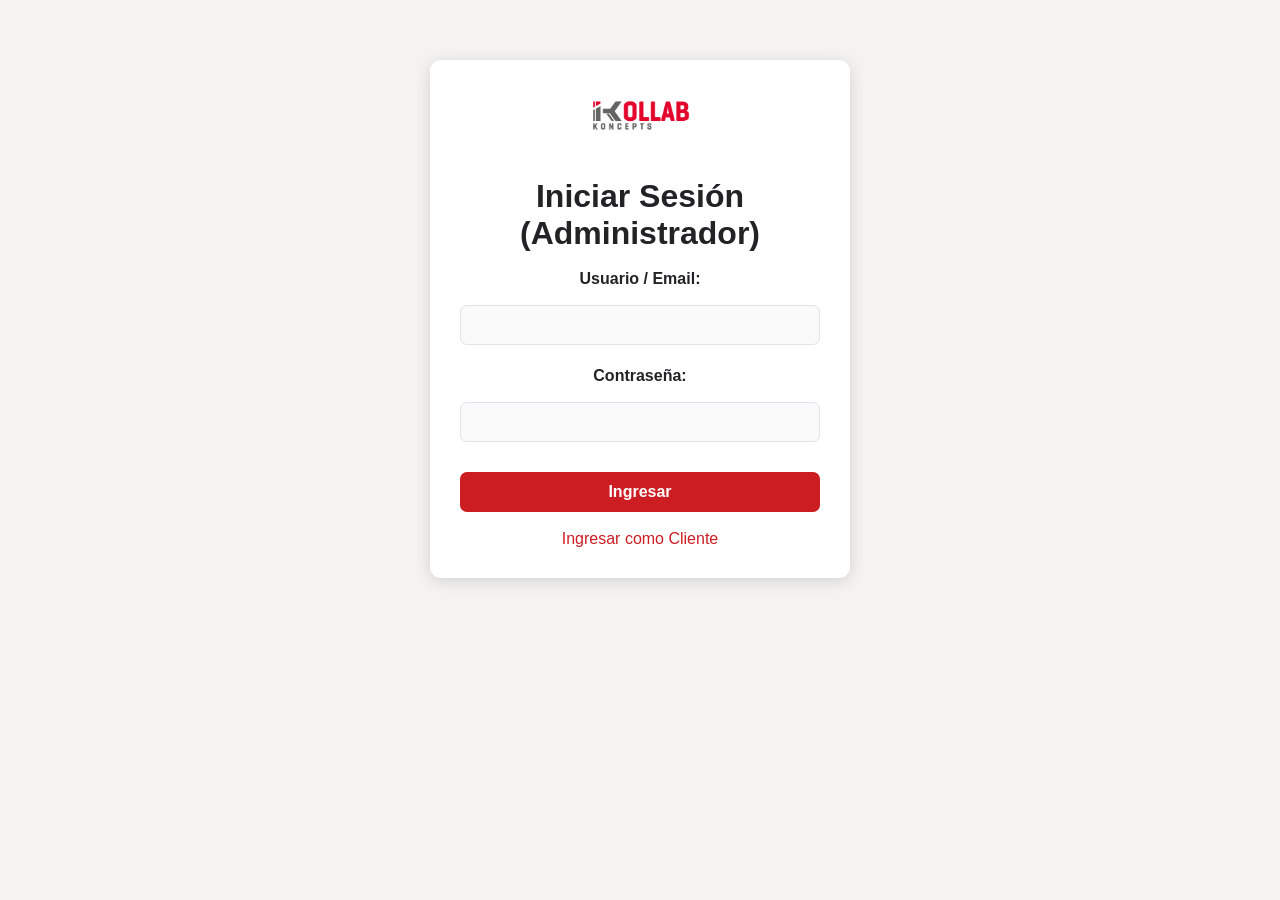
<file: .vscode/index.html>
<!DOCTYPE html>
<html lang="es">
<head>
<meta charset="UTF-8">
<title>Login - Administrador</title>
<link rel="stylesheet" href="style.css">
</head>
<body>
<div class="login-container">
    <img class="login-logo" src="logo/logo.png" alt="Logo Kollab Koncepts">
    <h1>Iniciar Sesión (Administrador)</h1>
    <form onsubmit="window.location='admin.html'; return false;">
        <label>Usuario / Email:</label>
        <input type="text" required>
        <label>Contraseña:</label>
        <input type="password" required>
        <button type="submit" style="width:100%;margin-top:.5em;">Ingresar</button>
    </form>
    <a href="login-cliente.html">Ingresar como Cliente</a>
</div>
</body>
</html>
</file>
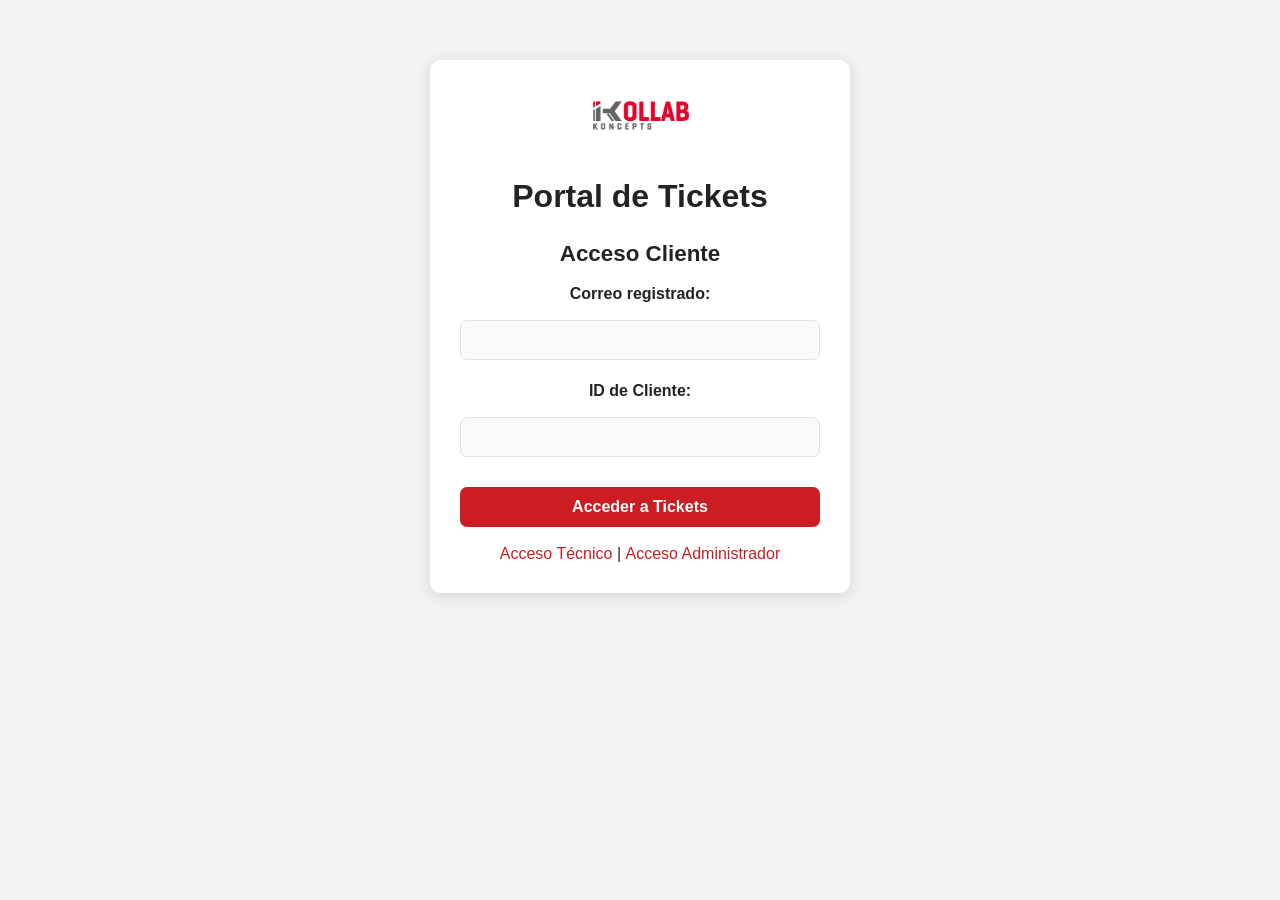
<file: frontend/index.html>
<!DOCTYPE html>
<html lang="es">
<head>
    <meta charset="UTF-8">
    <title>Portal de Tickets</title>
    <link rel="stylesheet" href="style.css">
</head>
<body>
    <div class="login-container">
        <img class="login-logo" src="logo/logo.png" alt="Logo Kollab Koncepts">
        <h1>Portal de Tickets</h1>

        <div>
            <h2>Acceso Cliente</h2>
            <form onsubmit="window.location='cliente-tickets.html'; return false;">
                <label>Correo registrado:</label>
                <input type="email" required>

                <label>ID de Cliente:</label>
                <input type="text" required>

                <button type="submit" style="width:100%;margin-top:.5em;">Acceder a Tickets</button>
            </form>
        </div>

        <div style="margin-top:15px;">
            <a href="login-tecnico.html">Acceso Técnico</a> |
            <a href="login-admin.html">Acceso Administrador</a>
        </div>
    </div>
</body>
</html>
</file>
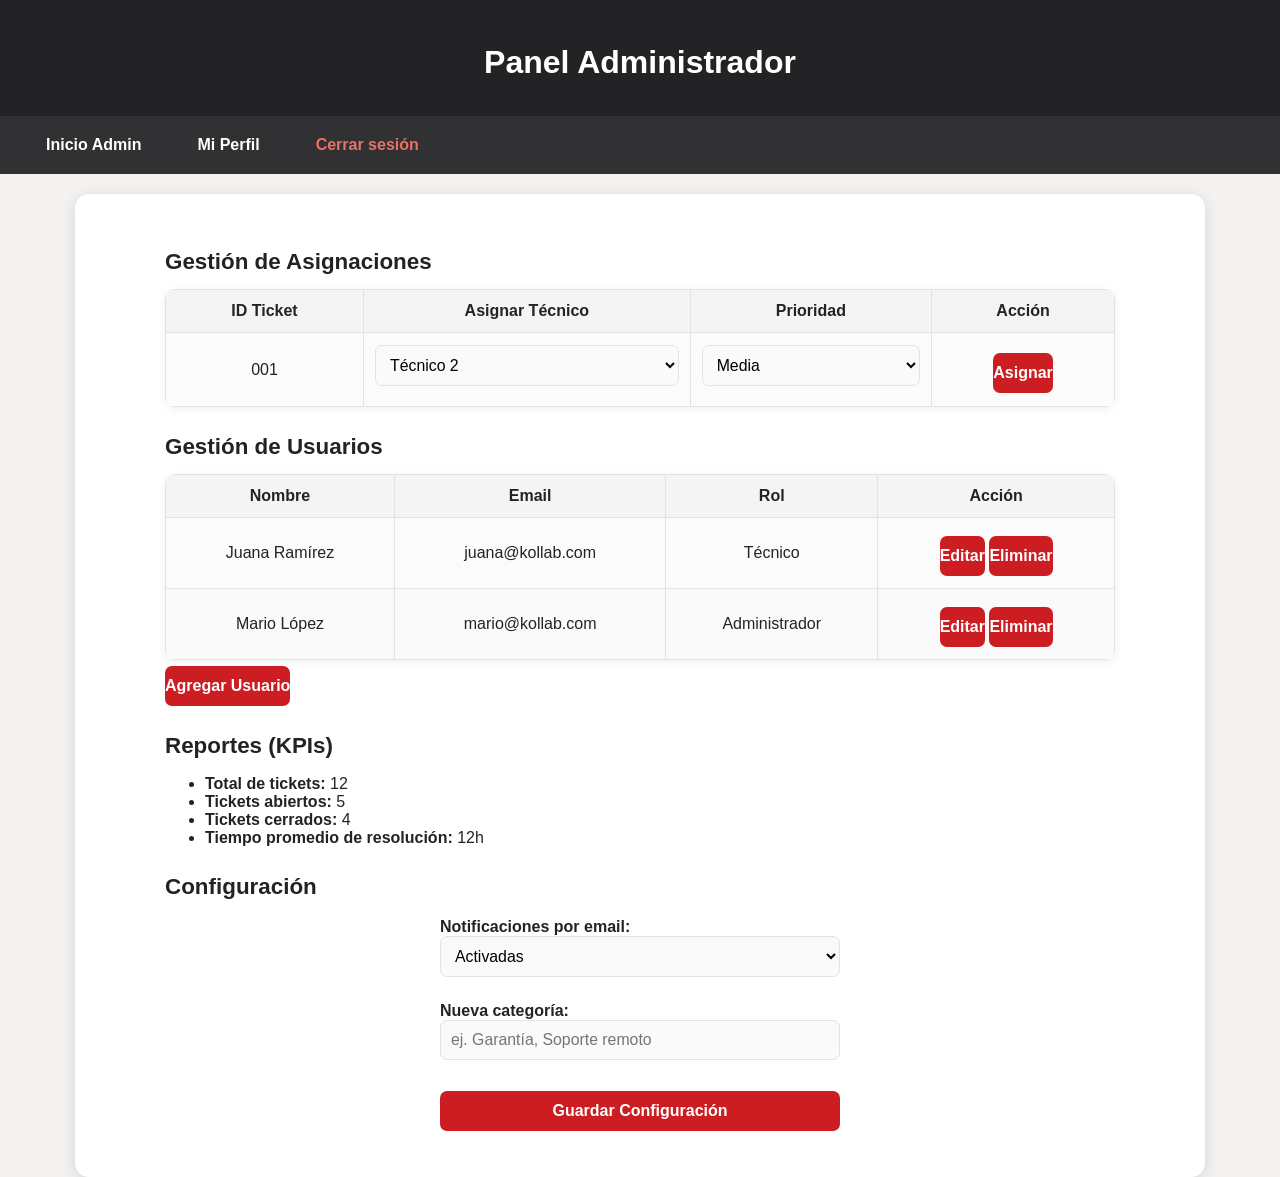
<file: .vscode/admin.html>
<!DOCTYPE html>
<html lang="es">
<head>
<meta charset="UTF-8">
<title>Panel Administrador</title>
<link rel="stylesheet" href="style.css">
</head>
<body>
<header><h1>Panel Administrador</h1></header>
<nav>
<a href="admin.html">Inicio Admin</a>
<a href="perfil-admin.html">Mi Perfil</a>
<a href="login-admin.html" style="float:right;color:#ec7063;">Cerrar sesión</a>
</nav>
<main>
    <!-- 1. Asignar y gestionar casos -->
    <h2>Gestión de Asignaciones</h2>
    <table>
        <tr>
            <th>ID Ticket</th>
            <th>Asignar Técnico</th>
            <th>Prioridad</th>
            <th>Acción</th>
        </tr>
        <tr>
            <td>001</td>
            <td>
                <select>
                    <option>Técnico 1</option>
                    <option selected>Técnico 2</option>
                </select>
            </td>
            <td>
                <select>
                    <option>Alta</option>
                    <option selected>Media</option>
                    <option>Baja</option>
                </select>
            </td>
            <td><button>Asignar</button></td>
        </tr>
    </table>

    <!-- 2. Administración de usuarios -->
    <h2>Gestión de Usuarios</h2>
    <table>
        <tr>
            <th>Nombre</th><th>Email</th><th>Rol</th><th>Acción</th>
        </tr>
        <tr>
            <td>Juana Ramírez</td>
            <td>juana@kollab.com</td>
            <td>Técnico</td>
            <td>
                <button>Editar</button> 
                <button>Eliminar</button>
            </td>
        </tr>
        <tr>
            <td>Mario López</td>
            <td>mario@kollab.com</td>
            <td>Administrador</td>
            <td>
                <button>Editar</button>
                <button>Eliminar</button>
            </td>
        </tr>
    </table>
    <button>Agregar Usuario</button>

    <!-- 3. Reportes/KPI -->
    <h2>Reportes (KPIs)</h2>
    <ul>
        <li><b>Total de tickets:</b> 12</li>
        <li><b>Tickets abiertos:</b> 5</li>
        <li><b>Tickets cerrados:</b> 4</li>
        <li><b>Tiempo promedio de resolución:</b> 12h</li>
        <!-- Más métricas según lo necesites -->
    </ul>

    <!-- 4. Configuración de notificaciones/categorías -->
    <h2>Configuración</h2>
    <form>
        <label>Notificaciones por email:
            <select>
                <option>Activadas</option>
                <option>Desactivadas</option>
            </select>
        </label>
        <label>Nueva categoría:
            <input type="text" placeholder="ej. Garantía, Soporte remoto">
        </label>
        <button>Guardar Configuración</button>
    </form>
</main>
</body>
</html>
</file>
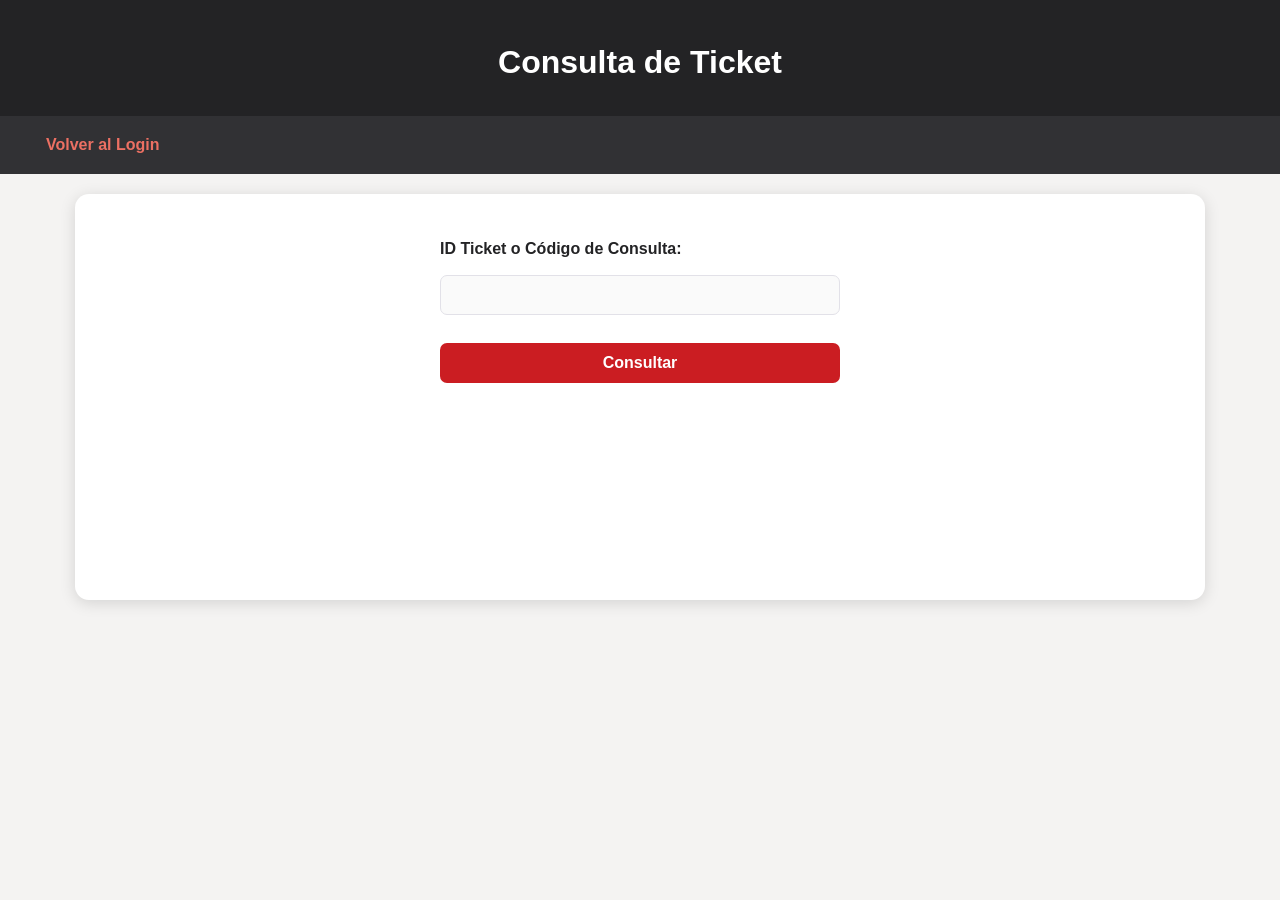
<file: .vscode/consulta-ticket.html>
<!DOCTYPE html>
<html lang="es">
<head>
<meta charset="UTF-8">
<title>Consultar Ticket</title>
<link rel="stylesheet" href="style.css">
</head>
<body>
<header><h1>Consulta de Ticket</h1></header>
<nav>
<a href="login-cliente.html" style="color:#ec7063;">Volver al Login</a>
</nav>
<main>
    <form>
        <label>ID Ticket o Código de Consulta:</label>
        <input type="text" required>
        <button type="submit">Consultar</button>
    </form>
</main>
</body>
</html>
</file>
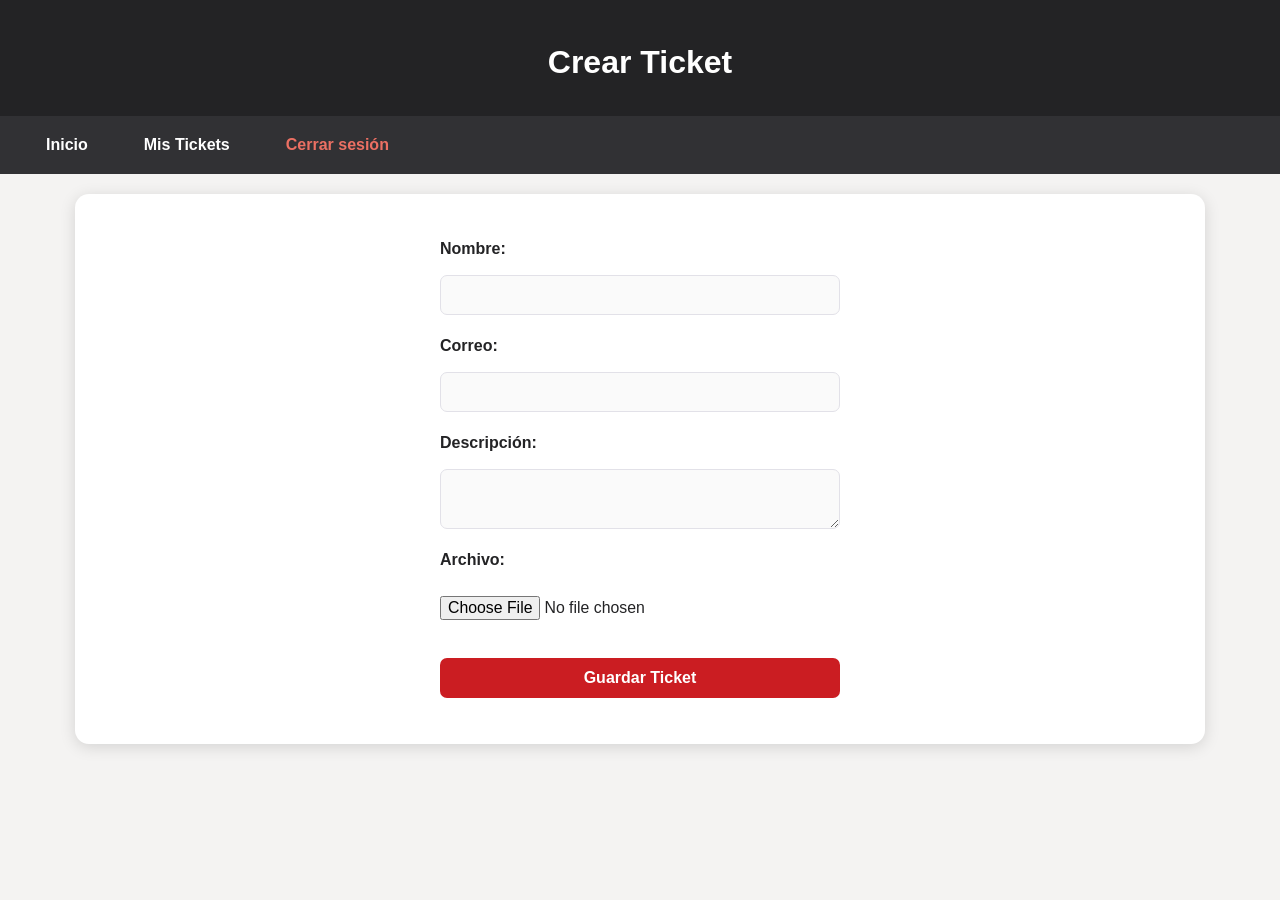
<file: .vscode/crear.html>
<!DOCTYPE html>
<html lang="es">
<head>
<meta charset="UTF-8">
<title>Crear Ticket</title>
<link rel="stylesheet" href="style.css">
</head>
<body>
<header><h1>Crear Ticket</h1></header>
<nav>
<a href="dashboard.html">Inicio</a>
<a href="reportes.html">Mis Tickets</a>
<a href="login-cliente.html" style="float:right;color:#ec7063;">Cerrar sesión</a>
</nav>
<main>
    <form>
        <label>Nombre:</label>
        <input type="text" required>
        <label>Correo:</label>
        <input type="email" required>
        <label>Descripción:</label>
        <textarea required></textarea>
        <label>Archivo:</label>
        <input type="file">
        <button type="submit">Guardar Ticket</button>
    </form>
</main>
</body>
</html>
</file>
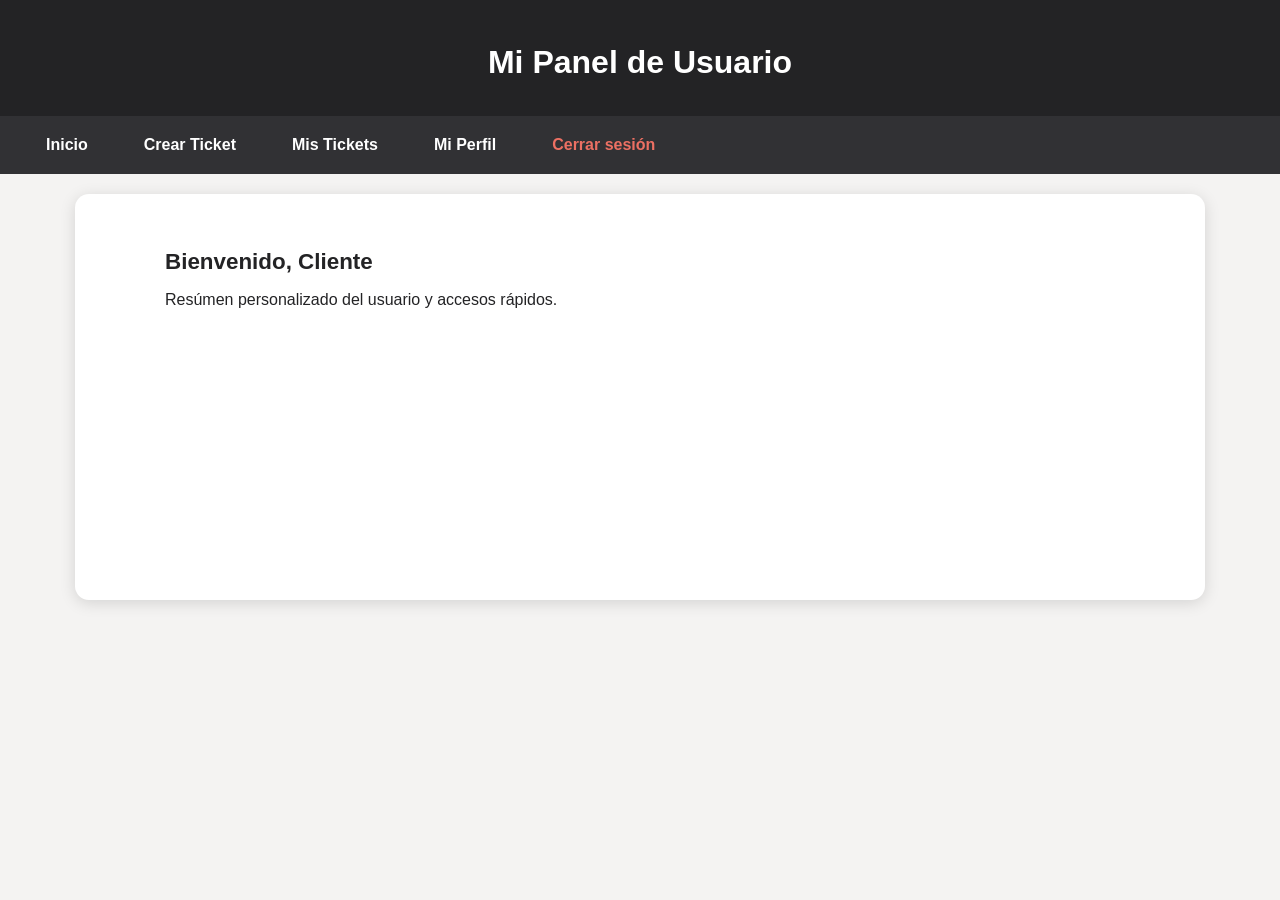
<file: .vscode/dashboard.html>
<!DOCTYPE html>
<html lang="es">
<head>
<meta charset="UTF-8">
<title>Dashboard Cliente</title>
<link rel="stylesheet" href="style.css">
</head>
<body>
<header><h1>Mi Panel de Usuario</h1></header>
<nav>
<a href="dashboard.html">Inicio</a>
<a href="crear.html">Crear Ticket</a>
<a href="reportes.html">Mis Tickets</a>
<a href="perfil-cliente.html">Mi Perfil</a>
<a href="login-cliente.html" style="float:right;color:#ec7063;">Cerrar sesión</a>
</nav>
<main>
    <h2>Bienvenido, Cliente</h2>
    <p>Resúmen personalizado del usuario y accesos rápidos.</p>
</main>
</body>
</html>
</file>
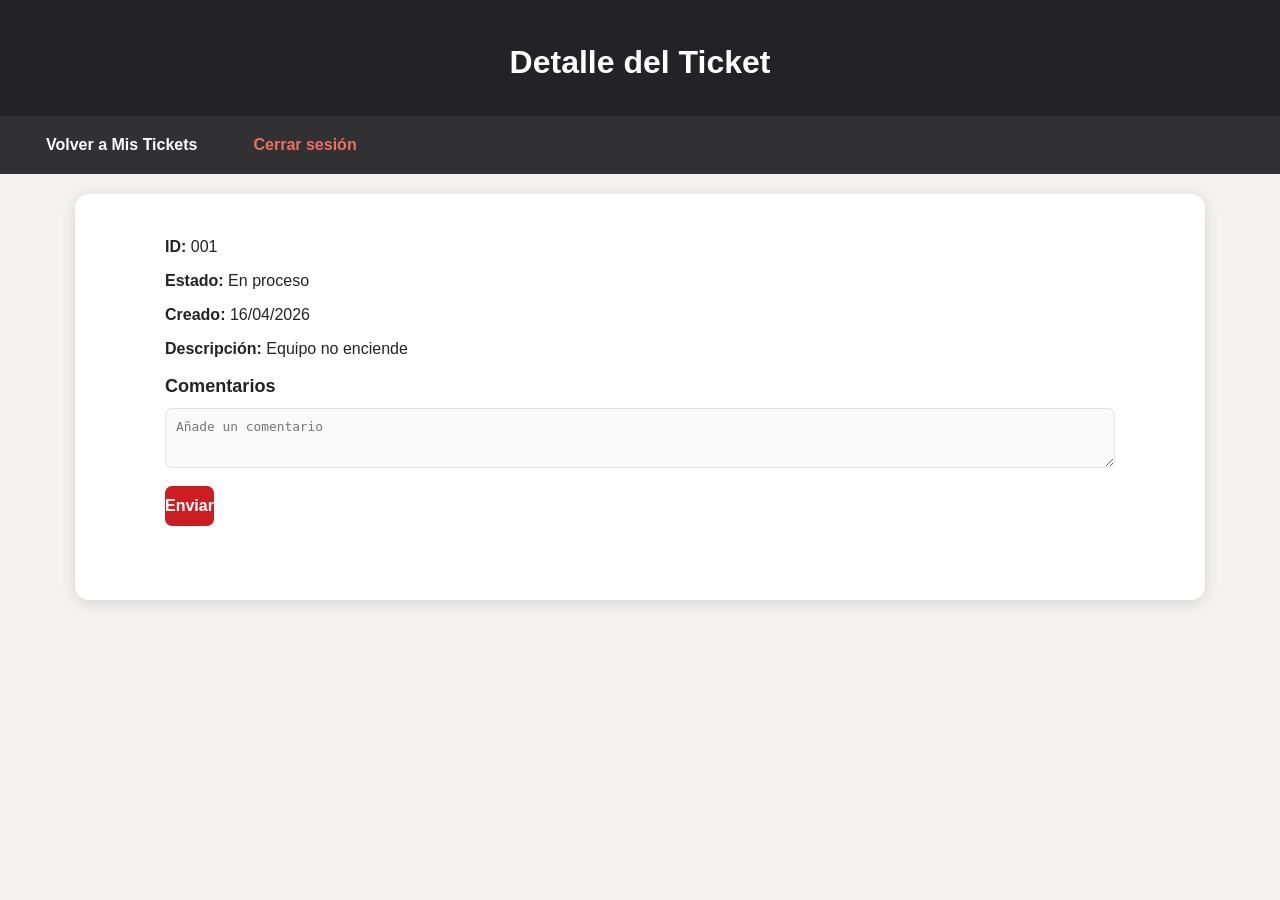
<file: .vscode/detalle.html>
<!DOCTYPE html>
<html lang="es">
<head>
<meta charset="UTF-8">
<title>Detalle de Ticket</title>
<link rel="stylesheet" href="style.css">
</head>
<body>
<header><h1>Detalle del Ticket</h1></header>
<nav>
<a href="reportes.html">Volver a Mis Tickets</a>
<a href="login-cliente.html" style="float:right;color:#ec7063;">Cerrar sesión</a>
</nav>
<main>
    <p><strong>ID:</strong> 001</p>
    <p><strong>Estado:</strong> En proceso</p>
    <p><strong>Creado:</strong> 16/04/2026</p>
    <p><strong>Descripción:</strong> Equipo no enciende</p>
    <h3>Comentarios</h3>
    <textarea placeholder="Añade un comentario"></textarea>
    <button>Enviar</button>
</main>
</body>
</html>
</file>
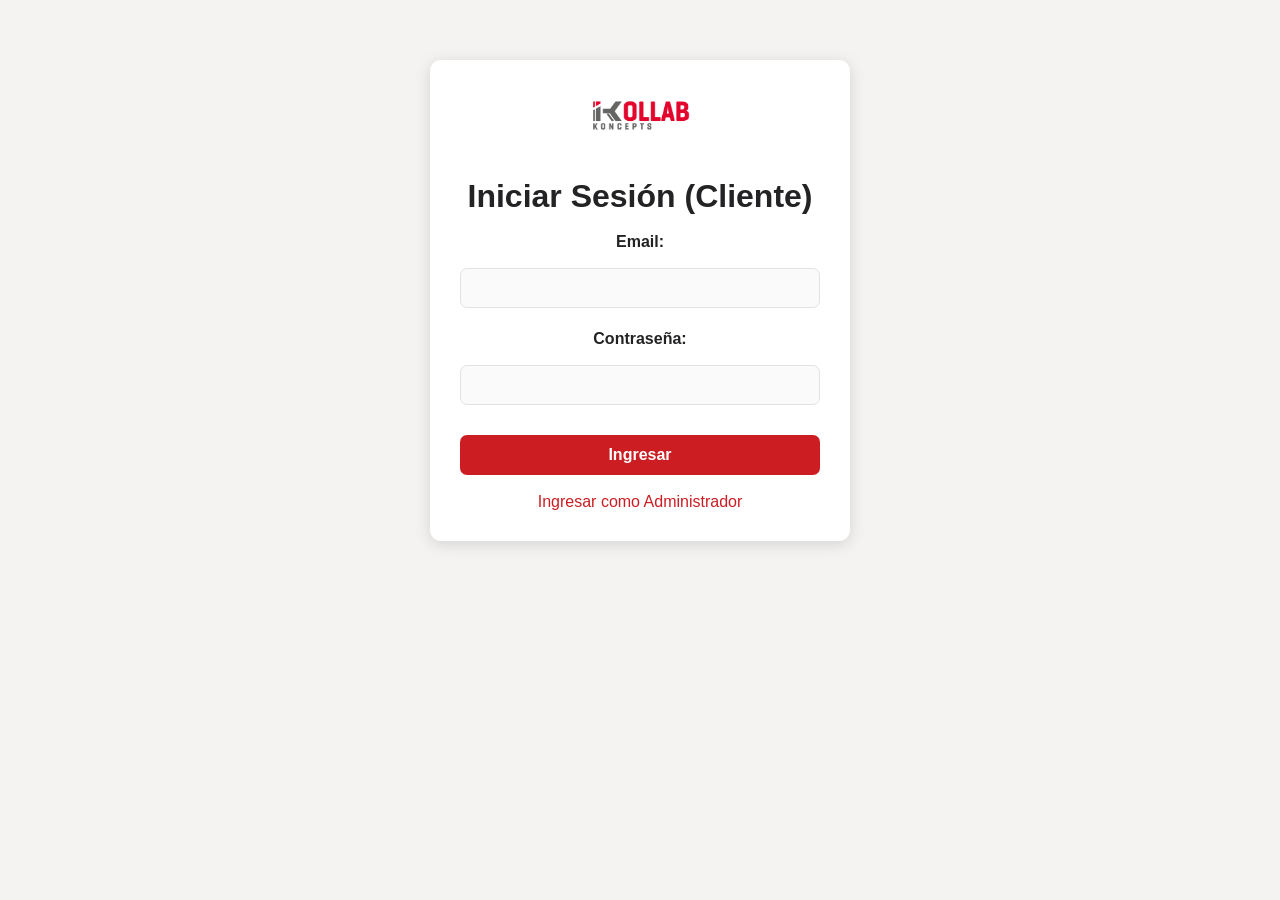
<file: .vscode/login-cliente.html>
<!DOCTYPE html>
<html lang="es">
<head>
<meta charset="UTF-8">
<title>Login - Cliente</title>
<link rel="stylesheet" href="style.css">
</head>
<body>
<div class="login-container">
    <img class="login-logo" src="logo/logo.png" alt="Logo Kollab Koncepts">
    <h1>Iniciar Sesión (Cliente)</h1>
    <form onsubmit="window.location='dashboard.html'; return false;">
        <label>Email:</label>
        <input type="email" required>
        <label>Contraseña:</label>
        <input type="password" required>
        <button type="submit" style="width:100%;margin-top:.5em;">Ingresar</button>
    </form>
    <a href="login-admin.html">Ingresar como Administrador</a>
</div>
</body>
</html>
</file>
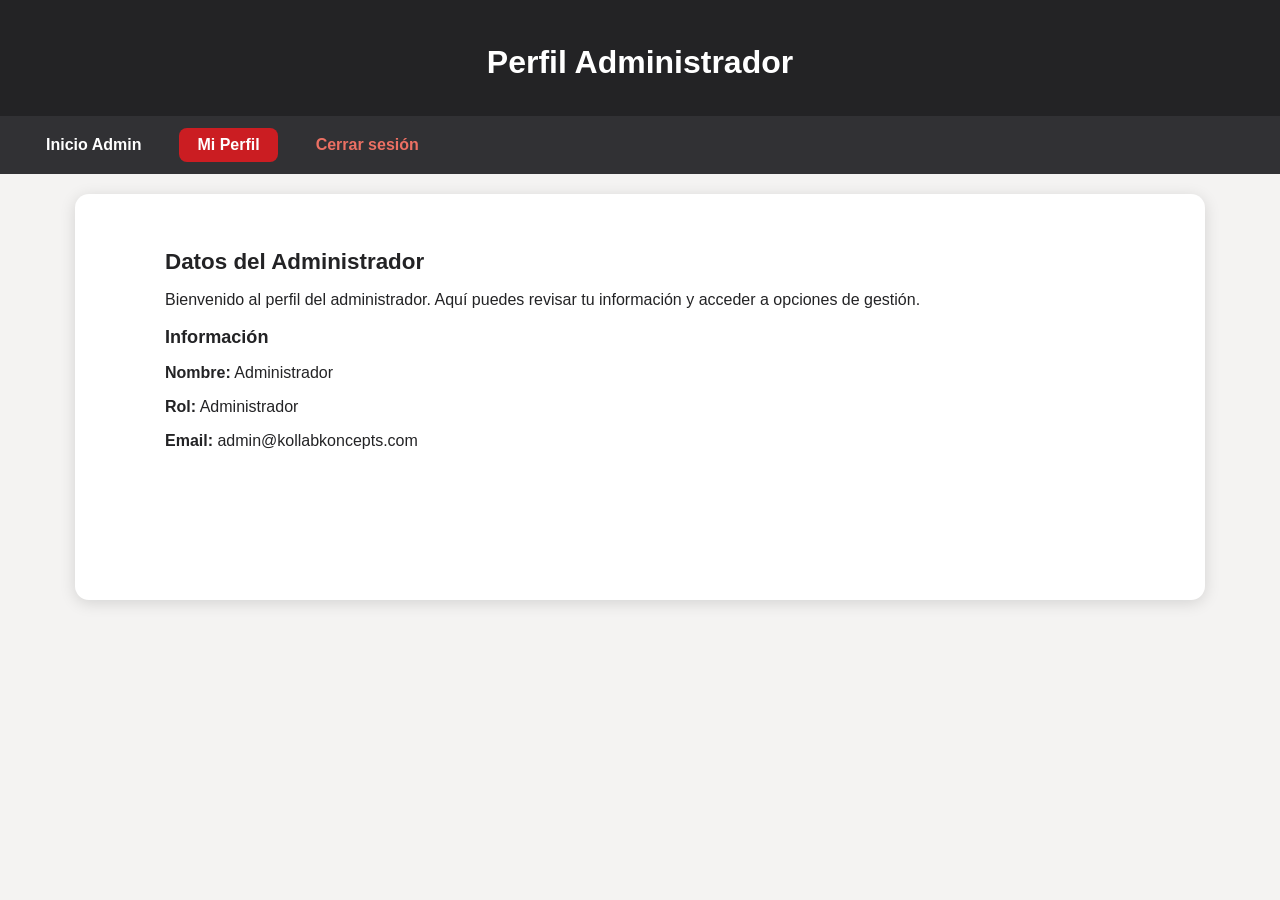
<file: .vscode/perfil-admin.html>
<!DOCTYPE html>
<html lang="es">
<head>
<meta charset="UTF-8">
<title>Perfil Administrador</title>
<link rel="stylesheet" href="style.css">
</head>
<body>
<header><h1>Perfil Administrador</h1></header>
<nav>
<a href="admin.html">Inicio Admin</a>
<a href="perfil-admin.html" class="active">Mi Perfil</a>
<a href="login-admin.html" style="float:right;color:#ec7063;">Cerrar sesión</a>
</nav>
<main>
    <h2>Datos del Administrador</h2>
    <p>Bienvenido al perfil del administrador. Aquí puedes revisar tu información y acceder a opciones de gestión.</p>
    <section>
        <h3>Información</h3>
        <p><strong>Nombre:</strong> Administrador</p>
        <p><strong>Rol:</strong> Administrador</p>
        <p><strong>Email:</strong> admin@kollabkoncepts.com</p>
    </section>
</main>
</body>
</html>
</file>
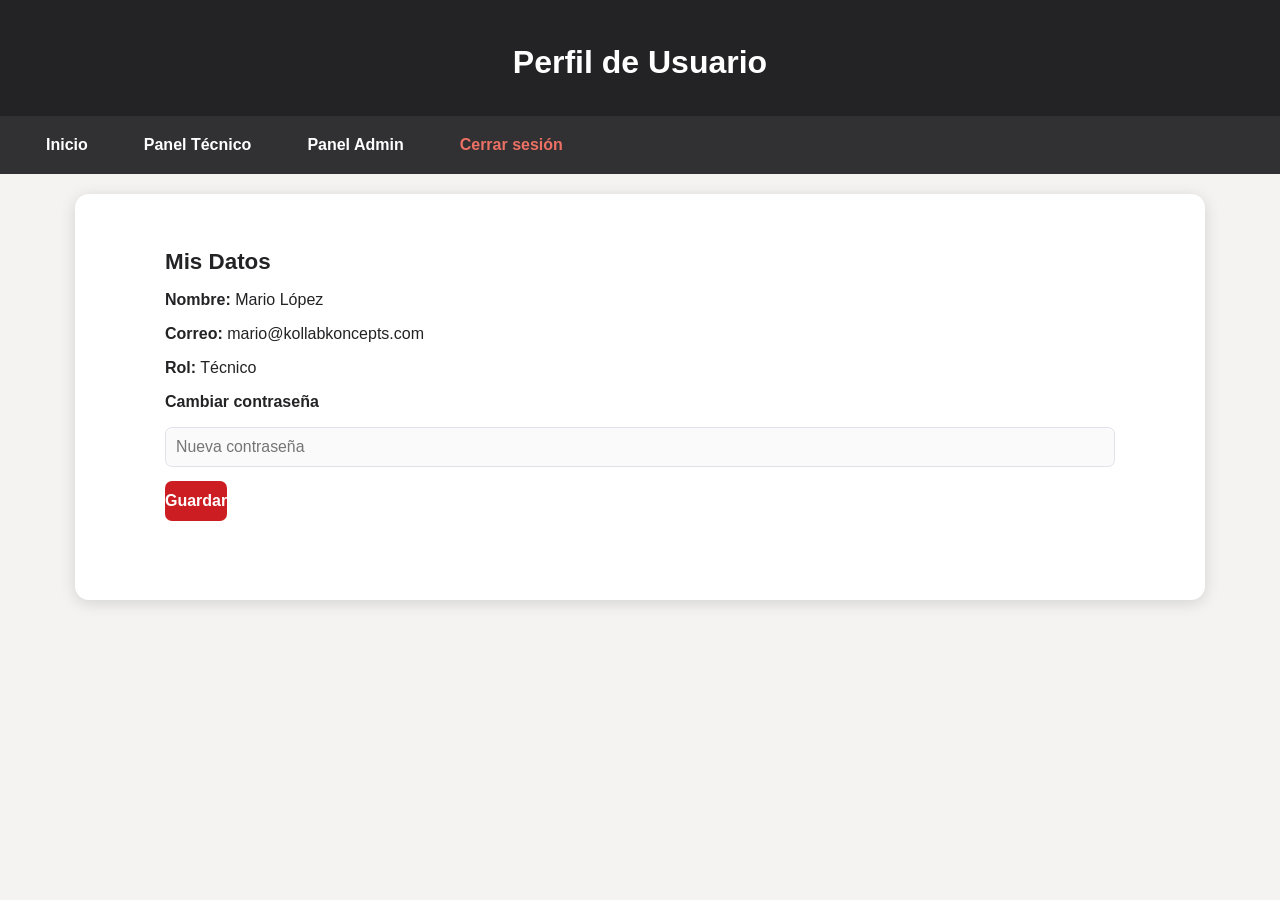
<file: .vscode/perfil-tecnico.html>
<!DOCTYPE html>
<html lang="es">
<head>
<meta charset="UTF-8">
<title>Mi Perfil Técnico/Admin</title>
<link rel="stylesheet" href="style.css">
</head>
<body>
<header><h1>Perfil de Usuario</h1></header>
<nav>
<a href="dashboard.html">Inicio</a>
<a href="tecnico.html">Panel Técnico</a>
<a href="admin.html">Panel Admin</a>
<a href="login-cliente.html" style="float:right;color:#ec7063;">Cerrar sesión</a>
</nav>
<main>
    <h2>Mis Datos</h2>
    <p><b>Nombre:</b> Mario López</p>
    <p><b>Correo:</b> mario@kollabkoncepts.com</p>
    <p><b>Rol:</b> Técnico</p>
    <p><b>Cambiar contraseña</b></p>
    <input type="password" placeholder="Nueva contraseña">
    <button>Guardar</button>
</main>
</body>
</html>
</file>
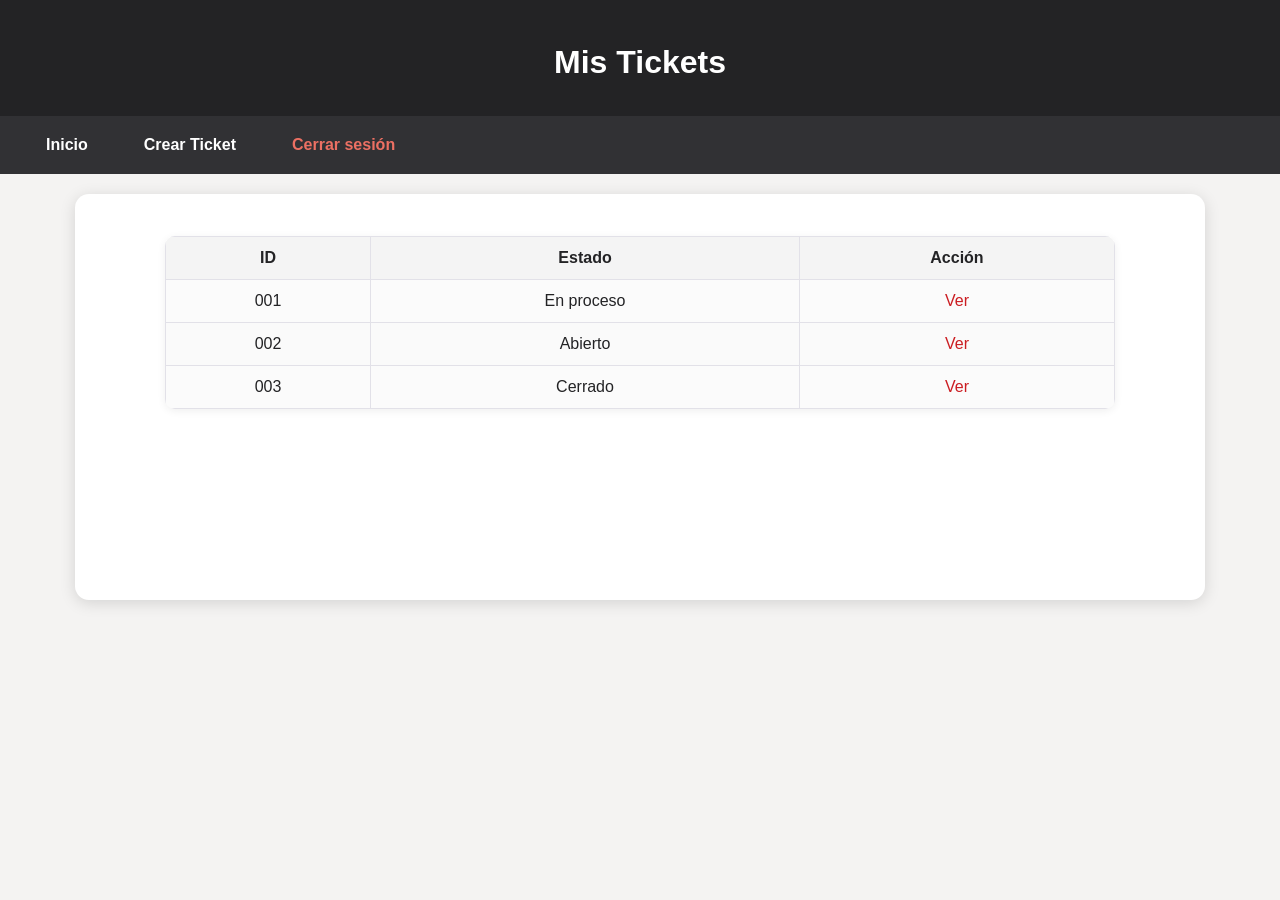
<file: .vscode/reportes.html>
<!DOCTYPE html>
<html lang="es">
<head>
<meta charset="UTF-8">
<title>Mis Tickets</title>
<link rel="stylesheet" href="style.css">
</head>
<body>
<header><h1>Mis Tickets</h1></header>
<nav>
<a href="dashboard.html">Inicio</a>
<a href="crear.html">Crear Ticket</a>
<a href="login-cliente.html" style="float:right;color:#ec7063;">Cerrar sesión</a>
</nav>
<main>
    <table>
        <tr>
            <th>ID</th>
            <th>Estado</th>
            <th>Acción</th>
        </tr>
        <tr>
            <td>001</td>
            <td>En proceso</td>
            <td><a href="detalle.html">Ver</a></td>
        </tr>
        <tr>
            <td>002</td>
            <td>Abierto</td>
            <td><a href="detalle.html">Ver</a></td>
        </tr>
        <tr>
            <td>003</td>
            <td>Cerrado</td>
            <td><a href="detalle.html">Ver</a></td>
        </tr>
    </table>
</main>
</body>
</html>
</file>
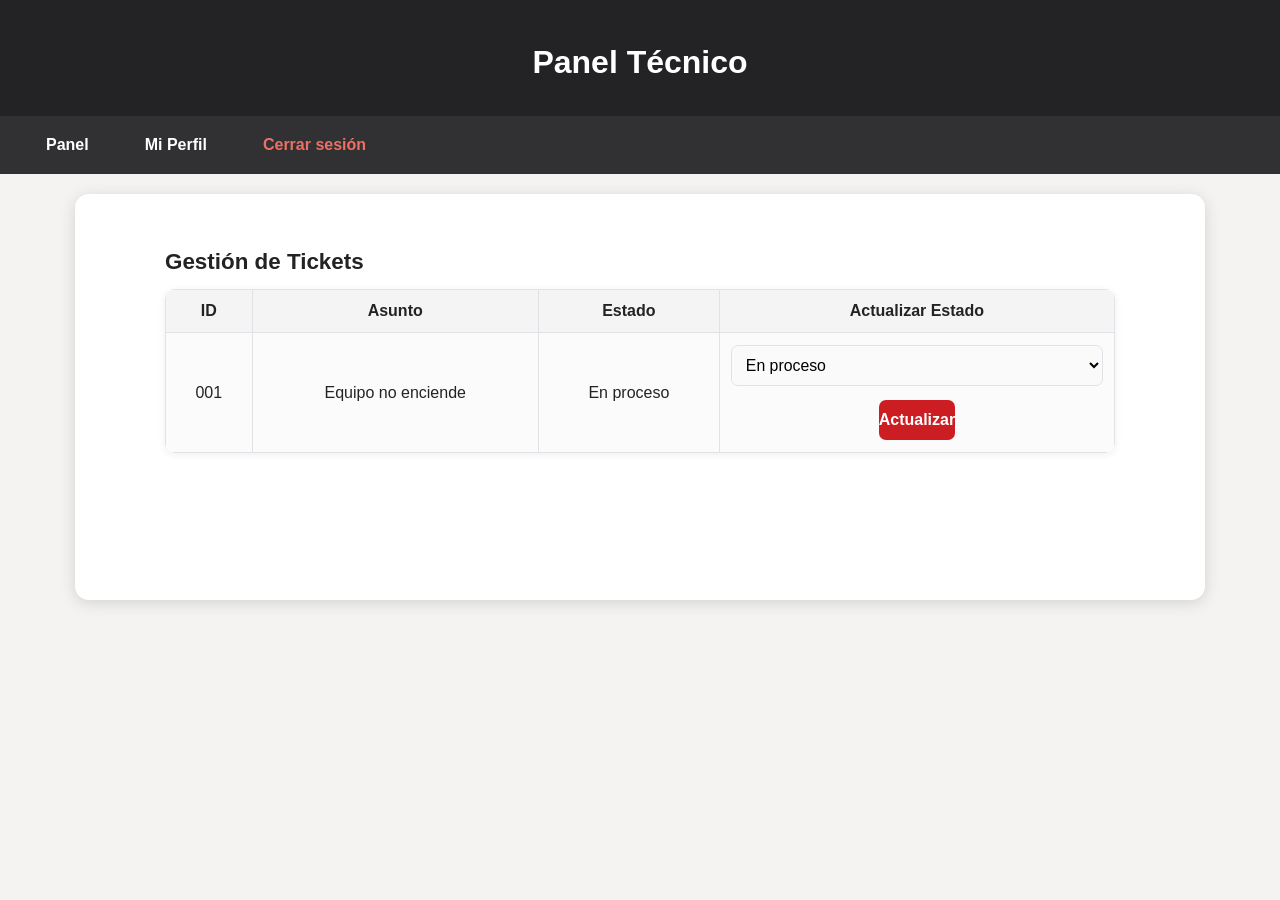
<file: .vscode/tecnico.html>
<!DOCTYPE html>
<html lang="es">
<head>
<meta charset="UTF-8">
<title>Panel Técnico</title>
<link rel="stylesheet" href="style.css">
</head>
<body>
<header><h1>Panel Técnico</h1></header>
<nav>
<a href="tecnico.html">Panel</a>
<a href="perfil-tecnico.html">Mi Perfil</a>
<a href="login-cliente.html" style="float:right;color:#ec7063;">Cerrar sesión</a>
</nav>
<main>
    <h2>Gestión de Tickets</h2>
    <table>
        <tr>
            <th>ID</th><th>Asunto</th><th>Estado</th><th>Actualizar Estado</th>
        </tr>
        <tr>
            <td>001</td><td>Equipo no enciende</td>
            <td>En proceso</td>
            <td>
                <select>
                    <option>Abierto</option>
                    <option selected>En proceso</option>
                    <option>Cerrado</option>
                </select>
                <button>Actualizar</button>
            </td>
        </tr>
    </table>
</main>
</body>
</html>
</file>
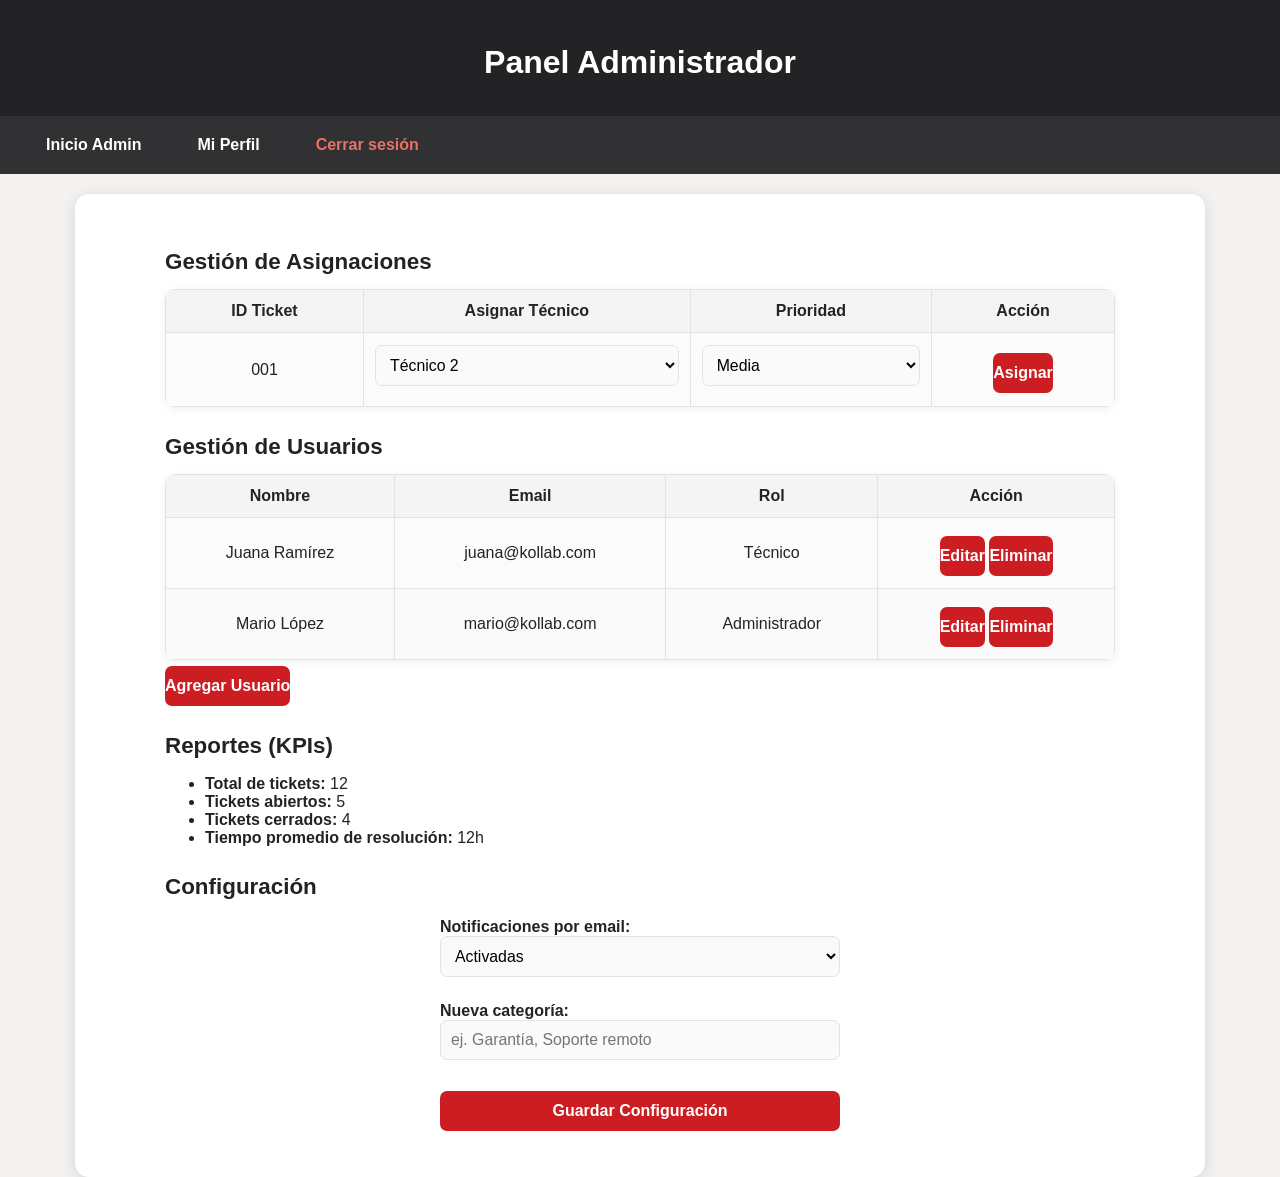
<file: frontend/admin.html>
<!DOCTYPE html>
<html lang="es">
<head>
<meta charset="UTF-8">
<title>Panel Administrador</title>
<link rel="stylesheet" href="style.css">
</head>
<body>
<header><h1>Panel Administrador</h1></header>
<nav>
<a href="admin.html">Inicio Admin</a>
<a href="perfil-admin.html">Mi Perfil</a>
<a href="login-admin.html" style="float:right;color:#ec7063;">Cerrar sesión</a>
</nav>
<main>

    <h2>Gestión de Asignaciones</h2>
    <table>
        <tr>
            <th>ID Ticket</th>
            <th>Asignar Técnico</th>
            <th>Prioridad</th>
            <th>Acción</th>
        </tr>
        <tr>
            <td>001</td>
            <td>
                <select>
                    <option>Técnico 1</option>
                    <option selected>Técnico 2</option>
                </select>
            </td>
            <td>
                <select>
                    <option>Alta</option>
                    <option selected>Media</option>
                    <option>Baja</option>
                </select>
            </td>
            <td><button>Asignar</button></td>
        </tr>
    </table>

  
    <h2>Gestión de Usuarios</h2>
    <table>
        <tr>
            <th>Nombre</th><th>Email</th><th>Rol</th><th>Acción</th>
        </tr>
        <tr>
            <td>Juana Ramírez</td>
            <td>juana@kollab.com</td>
            <td>Técnico</td>
            <td>
                <button>Editar</button> 
                <button>Eliminar</button>
            </td>
        </tr>
        <tr>
            <td>Mario López</td>
            <td>mario@kollab.com</td>
            <td>Administrador</td>
            <td>
                <button>Editar</button>
                <button>Eliminar</button>
            </td>
        </tr>
    </table>
    <button>Agregar Usuario</button>

  
    <h2>Reportes (KPIs)</h2>
    <ul>
        <li><b>Total de tickets:</b> 12</li>
        <li><b>Tickets abiertos:</b> 5</li>
        <li><b>Tickets cerrados:</b> 4</li>
        <li><b>Tiempo promedio de resolución:</b> 12h</li>
        
    </ul>

    
    <h2>Configuración</h2>
    <form>
        <label>Notificaciones por email:
            <select>
                <option>Activadas</option>
                <option>Desactivadas</option>
            </select>
        </label>
        <label>Nueva categoría:
            <input type="text" placeholder="ej. Garantía, Soporte remoto">
        </label>
        <button>Guardar Configuración</button>
    </form>
</main>
</body>
</html>
</file>
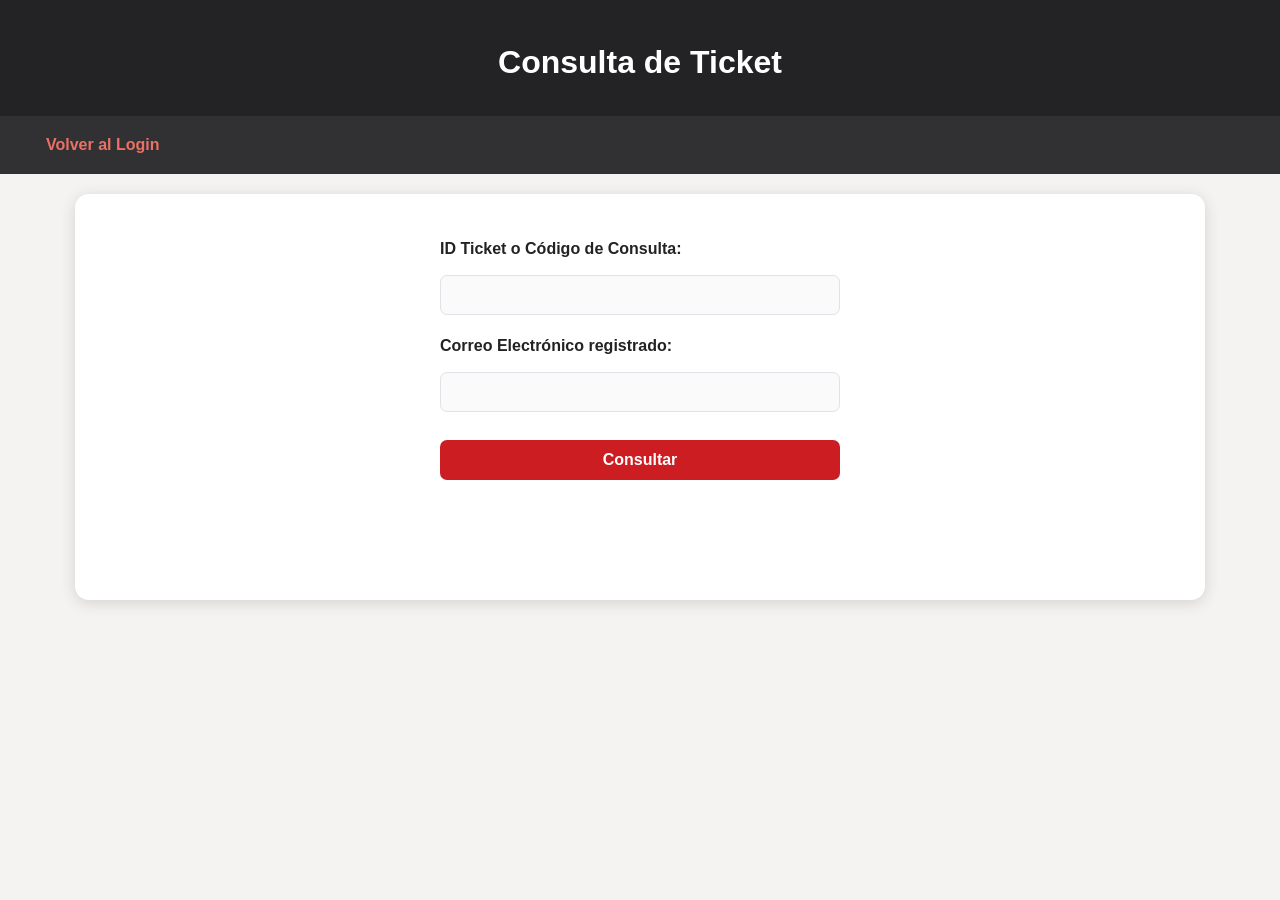
<file: frontend/consulta-ticket.html>
<!DOCTYPE html>
<html lang="es">
<head>
<meta charset="UTF-8">
<title>Consultar Ticket</title>
<link rel="stylesheet" href="style.css">
</head>
<body>
<header><h1>Consulta de Ticket</h1></header>
<nav>
<a href="login-cliente.html" style="color:#ec7063;">Volver al Login</a>
</nav>
<main>
    <form>
        <label>ID Ticket o Código de Consulta:</label>
        <input type="text" required>

        <form>
            <label>Correo Electrónico registrado:</label>
            <input type="text" required>
            <button type="submit">Consultar</button>
        </form>

    </form>
</main>
</body>
</html>
</file>
<file: .vscode/style.css>
/* ===========================
   Variables y paleta básica
   =========================== */
:root {
    --rojo-corporativo: #CB1D22;
    --gris-oscuro: #232325;
    --gris-medio: #53575a;
    --gris-claro: #f4f3f2;
    --blanco: #fff;
    --borde: #e2e1e8;
    --sombra: 0 3px 16px #0002;
    --primary-font: 'Montserrat', Arial, Helvetica, sans-serif;
}

/* ===========================
   Global Reset & Base
   =========================== */
body {
    font-family: var(--primary-font);
    margin: 0;
    background: var(--gris-claro);
    color: var(--gris-oscuro);
}

h1, h2, h3 {
    font-weight: 700;
}
h1 { font-size: 2em; margin: 0.7em 0 0.4em;}
h2 { font-size: 1.4em; margin: 1.2em 0 0.6em;}
h3 { font-size: 1.13em; margin: 1em 0 0.6em; }

p, label, th, td {
    font-size: 1em;
}

/* ===========================
   Header & Navbar
   =========================== */
header {
    background: var(--gris-oscuro);
    color: var(--blanco);
    padding: 22px;
    text-align: center;
}

nav {
    background: #313134;
    padding: 12px 28px;
    display: flex;
    align-items: center;
    flex-wrap: wrap;
    gap: 12px;
}

nav a {
    color: var(--blanco);
    margin-right: 8px;
    text-decoration: none;
    padding: 8px 18px;
    border-radius: 8px;
    font-weight: 600;
    transition: background .18s, color .18s;
}

nav a:hover,
nav a.active {
    background: var(--rojo-corporativo);
    color: #fff;
}

/* ===========================
   Main content
   =========================== */
main {
    padding: 28px 7vw;
    min-height: 350px;
    max-width: 950px;
    margin: auto;
    background: var(--blanco);
    border-radius: 14px;
    margin-top: 20px;
    box-shadow: var(--sombra);
}

@media (max-width: 700px) {
    main { padding: 17px 2vw; }
}

/* ===========================
   Formularios
   =========================== */
form {
    max-width: 400px;
    margin: 18px auto;
    display: flex;
    flex-direction: column;
    gap: 14px;
    background: transparent;
}
label {
    font-weight: 600;
    margin-bottom: 3px;
}

input[type="text"], input[type="email"], input[type="password"], input[type="file"], textarea, select {
    margin-bottom: 8px;
    padding: 10px;
    border-radius: 7px;
    border: 1.5px solid var(--borde);
    width: 100%;
    box-sizing: border-box;
    background: #fafafa;
    font-size: .99em;
    outline: none;
    transition: border .19s;
}
input[type="text"]:focus, input[type="email"]:focus, input[type="password"]:focus, textarea:focus, select:focus {
    border: 1.5px solid var(--rojo-corporativo);
}

button {
    background: var(--rojo-corporativo);
    color: #fff;
    border: none;
    border-radius: 7px;
    padding: 11px 0;
    font-weight: 700;
    cursor: pointer;
    transition: background .19s;
    margin-top: 6px;
    font-size: 1em;
}

button:hover {
    background: #991418;
}

/* ===========================
   Tablas
   =========================== */
table {
    border-collapse: collapse;
    width: 100%;
    margin-top: 14px;
    background: #fafafa;
    border-radius: 10px;
    overflow: hidden;
    box-shadow: 0 2px 8px #0001;
}
th, td {
    border: 1px solid var(--borde);
    padding: 12px 11px;
    text-align: center;
}
th {
    background: #f4f4f4;
    font-weight: 700;
    color: var(--gris-oscuro);
}
tr:nth-child(even) {
    background: #fbfbfb;
}

/* ===========================
   Login Page / Container
   =========================== */
.login-container {
    max-width: 360px;
    margin: 60px auto 0 auto;
    padding: 30px;
    background: #fff;
    border-radius: 11px;
    box-shadow: var(--sombra);
    text-align: center;
}
.login-logo {
    width: 115px;
    margin-bottom: 12px;
    border-radius: 8px;
}

/* ===========================
   Extra UI (chips, links, alerts)
   =========================== */
a {
    color: var(--rojo-corporativo);
    text-decoration: none;
    font-weight: 500;
}
a:hover {
    text-decoration: underline;
}

input[type="file"] {
    background: transparent;
    border: none;
    padding-left: 0;
}

textarea {
    min-height: 60px;
    resize: vertical;
}

/* Estado chips para tickets */
.estado-chip {
    border-radius: 8px;
    font-weight: 700;
    padding: 4px 18px;
    display: inline-block;
    font-size: 1em;
}
.estado-abierto {
    background: #eaf2fc;
    color: #2278D0;
}
.estado-proceso {
    background: #fcf6e2;
    color: #eda900;
}
.estado-cerrado {
    background: #e6f9f0;
    color: #19b06e;
}

/* Alert info */
.alert-info {
    background: #eaf4fe;
    color: #146fc7;
    border-left: 4px solid var(--rojo-corporativo);
    padding: 12px 18px;
    margin: 20px 0;
    border-radius: 7px;
}

/* Responsive para móvil */
@media (max-width: 570px) {
    main { padding: 10px 1vw; }
    .login-container, form { max-width: 95vw; }
    table, th, td { font-size: 0.96em; }
    nav { flex-wrap: wrap; gap:4px;padding:8px 3vw;}
}
</file>
<file: frontend/style.css>
/* ===========================
   Variables y paleta básica
   =========================== */
:root {
    --rojo-corporativo: #CB1D22;
    --gris-oscuro: #232325;
    --gris-medio: #53575a;
    --gris-claro: #f4f3f2;
    --blanco: #fff;
    --borde: #e2e1e8;
    --sombra: 0 3px 16px #0002;
    --primary-font: 'Montserrat', Arial, Helvetica, sans-serif;
}

/* ===========================
   Global Reset & Base
   =========================== */
body {
    font-family: var(--primary-font);
    margin: 0;
    background: var(--gris-claro);
    color: var(--gris-oscuro);
}

h1, h2, h3 {
    font-weight: 700;
}

h1 {
    font-size: 2em;
    margin: 0.7em 0 0.4em;
}

h2 {
    font-size: 1.4em;
    margin: 1.2em 0 0.6em;
}

h3 {
    font-size: 1.13em;
    margin: 1em 0 0.6em;
}

p, label, th, td {
    font-size: 1em;
}

/* ===========================
   Header & Navbar
   =========================== */
header {
    background: var(--gris-oscuro);
    color: var(--blanco);
    padding: 22px;
    text-align: center;
}

nav {
    background: #313134;
    padding: 12px 28px;
    display: flex;
    align-items: center;
    flex-wrap: wrap;
    gap: 12px;
}

    nav a {
        color: var(--blanco);
        margin-right: 8px;
        text-decoration: none;
        padding: 8px 18px;
        border-radius: 8px;
        font-weight: 600;
        transition: background .18s, color .18s;
    }

        nav a:hover,
        nav a.active {
            background: var(--rojo-corporativo);
            color: #fff;
        }

/* ===========================
   Main content
   =========================== */
main {
    padding: 28px 7vw;
    min-height: 350px;
    max-width: 950px;
    margin: auto;
    background: var(--blanco);
    border-radius: 14px;
    margin-top: 20px;
    box-shadow: var(--sombra);
}

@media (max-width: 700px) {
    main {
        padding: 17px 2vw;
    }
}

/* ===========================
   Formularios
   =========================== */
form {
    max-width: 400px;
    margin: 18px auto;
    display: flex;
    flex-direction: column;
    gap: 14px;
    background: transparent;
}

label {
    font-weight: 600;
    margin-bottom: 3px;
}

input[type="text"], input[type="email"], input[type="password"], input[type="file"], textarea, select {
    margin-bottom: 8px;
    padding: 10px;
    border-radius: 7px;
    border: 1.5px solid var(--borde);
    width: 100%;
    box-sizing: border-box;
    background: #fafafa;
    font-size: .99em;
    outline: none;
    transition: border .19s;
}

    input[type="text"]:focus, input[type="email"]:focus, input[type="password"]:focus, textarea:focus, select:focus {
        border: 1.5px solid var(--rojo-corporativo);
    }

button {
    background: var(--rojo-corporativo);
    color: #fff;
    border: none;
    border-radius: 7px;
    padding: 11px 0;
    font-weight: 700;
    cursor: pointer;
    transition: background .19s;
    margin-top: 6px;
    font-size: 1em;
}

    button:hover {
        background: #991418;
    }

/* ===========================
   Tablas
   =========================== */
table {
    border-collapse: collapse;
    width: 100%;
    margin-top: 14px;
    background: #fafafa;
    border-radius: 10px;
    overflow: hidden;
    box-shadow: 0 2px 8px #0001;
}

th, td {
    border: 1px solid var(--borde);
    padding: 12px 11px;
    text-align: center;
}

th {
    background: #f4f4f4;
    font-weight: 700;
    color: var(--gris-oscuro);
}

tr:nth-child(even) {
    background: #fbfbfb;
}

/* ===========================
   Login Page / Container
   =========================== */
.login-container {
    max-width: 360px;
    margin: 60px auto 0 auto;
    padding: 30px;
    background: #fff;
    border-radius: 11px;
    box-shadow: var(--sombra);
    text-align: center;
}

.login-logo {
    width: 115px;
    margin-bottom: 12px;
    border-radius: 8px;
}

/* ===========================
   Extra UI (chips, links, alerts)
   =========================== */
a {
    color: var(--rojo-corporativo);
    text-decoration: none;
    font-weight: 500;
}

    a:hover {
        text-decoration: underline;
    }

input[type="file"] {
    background: transparent;
    border: none;
    padding-left: 0;
}

textarea {
    min-height: 60px;
    resize: vertical;
}

/* Estado chips para tickets */
.estado-chip {
    border-radius: 8px;
    font-weight: 700;
    padding: 4px 18px;
    display: inline-block;
    font-size: 1em;
}

.estado-abierto {
    background: #eaf2fc;
    color: #2278D0;
}

.estado-proceso {
    background: #fcf6e2;
    color: #eda900;
}

.estado-cerrado {
    background: #e6f9f0;
    color: #19b06e;
}

/* Alert info */
.alert-info {
    background: #eaf4fe;
    color: #146fc7;
    border-left: 4px solid var(--rojo-corporativo);
    padding: 12px 18px;
    margin: 20px 0;
    border-radius: 7px;
}

/* Responsive para móvil */
@media (max-width: 570px) {
    main {
        padding: 10px 1vw;
    }

    .login-container, form {
        max-width: 95vw;
    }

    table, th, td {
        font-size: 0.96em;
    }

    nav {
        flex-wrap: wrap;
        gap: 4px;
        padding: 8px 3vw;
    }
}
</file>
